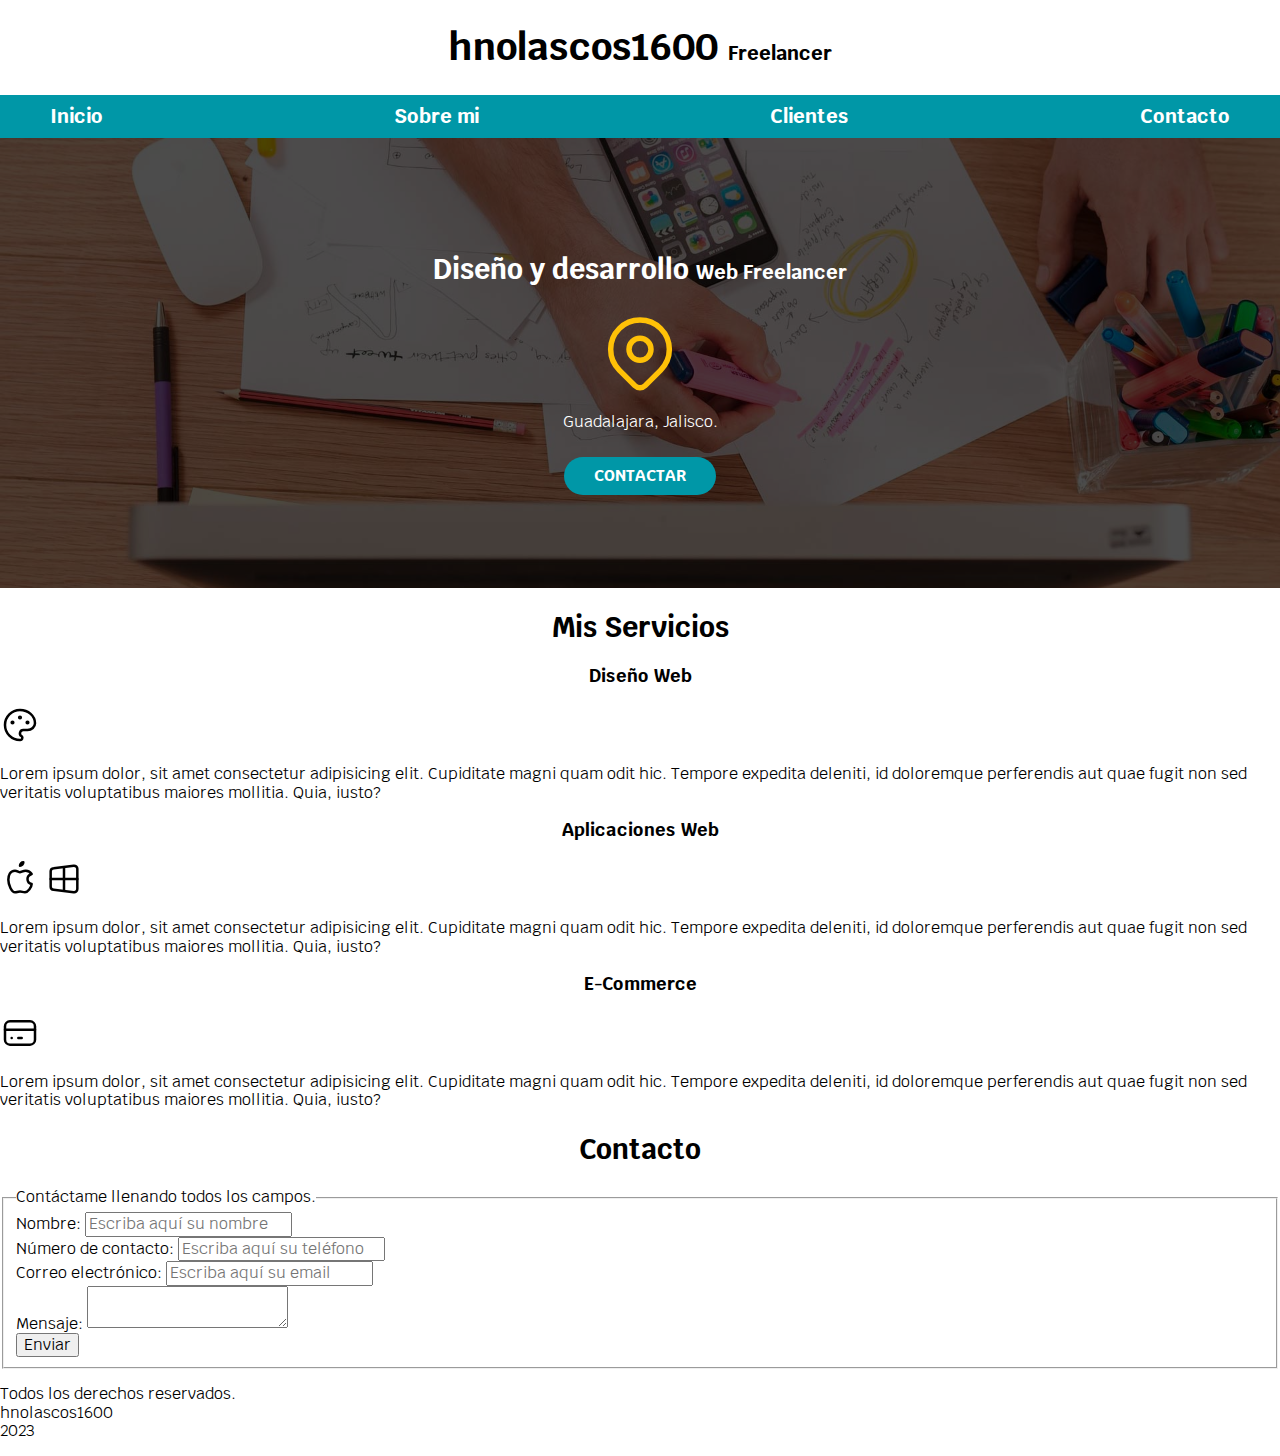
<file: Proyecto 01/index.html>
<!DOCTYPE html> <!-- DOCTYPE -->
<html lang="es"> <!-- LANG DE LA PAGINA -->
<head>
    <meta charset="UTF-8"> <!-- ENCODING ESPECIAL PARA CARACTERES ESPECIALES -->
    <meta http-equiv="X-UA-Compatible" content="IE=edge"> <!-- INF. INTERNA P/ EL NAVEGADOR -->
    <meta name="viewport" content="width=device-width, initial-scale=1.0"> <!-- INF. INTERNA P/ EL NAVEGADOR -->
    <title>Diseñador Freelancer.</title>
    <link rel="preload" href="css/normalize.css" as="style">
    <link rel="stylesheet" href="css/normalize.css">
    <link rel="preconnect" href="https://fonts.googleapis.com">
    <link rel="preconnect" href="https://fonts.gstatic.com" crossorigin>
    <link href="https://fonts.googleapis.com/css2?family=Krub:wght@400;700&display=swap" rel="stylesheet">
    <!-- CON UN <STYLE></STYLE> SE PONE CSS EN EL MISCO HTML FILE-->
    <link rel="preload" href="css/styles.css" as="style">
    <link rel="stylesheet" href="css/styles.css" type="text/css"> <!-- REL es que relación tiene el link con el doc HTML actual -->
</head>
<body>
    <header>
        <h1 class="titulo">hnolascos1600 <span>Freelancer</span></h1> <!-- EL SPAN SOLO AGREGA ETIKETA, EN REALIDAD NO MODIFICA ND A MENOS QUE USES EL CHINGADO CSS -->
    </header>
    <div class="nav-bg"> <!-- div no va dentro de nav nunca -->
    <nav class="navegacion-principal contenedor">
        <a href="#">Inicio</a>
        <a href="#">Sobre mi</a>
        <a href="#">Clientes</a>
        <a href="#">Contacto</a>
    </nav>
</div>

    

    <section class="hero">
        <div class="contenido-hero">
            <h2 class="titulo">Diseño y desarrollo <span>Web Freelancer</span> </h2>
            
                <svg xmlns="http://www.w3.org/2000/svg" class="icon icon-tabler icon-tabler-map-pin" width="88"
                    height="88" viewBox="0 0 24 24" stroke-width="1.5" stroke="#FFC107" fill="none" stroke-linecap="round"
                    stroke-linejoin="round">
                    <path stroke="none" d="M0 0h24v24H0z" fill="none"/>
                    <circle cx="12" cy="11" r="3" />
                    <path d="M17.657 16.657l-4.243 4.243a2 2 0 0 1 -2.827 0l-4.244 -4.243a8 8 0 1 1 11.314 0z" />
                </svg> 
            
            <p>Guadalajara, Jalisco.</p>
            <a class="btn" href="#">Contactar</a>
        </div> <!-- contenido-hero -->
    </section>
    

    <main>
        <h2>Mis Servicios</h2>

        <section>
            <h3>Diseño Web</h3>
            <svg xmlns="http://www.w3.org/2000/svg" class="icon icon-tabler icon-tabler-palette" width="40" height="40" viewBox="0 0 24 24" stroke-width="1.5" stroke="#000000" fill="none" stroke-linecap="round" stroke-linejoin="round">
                <path stroke="none" d="M0 0h24v24H0z" fill="none"/>
                <path d="M12 21a9 9 0 1 1 0 -18a9 8 0 0 1 9 8a4.5 4 0 0 1 -4.5 4h-2.5a2 2 0 0 0 -1 3.75a1.3 1.3 0 0 1 -1 2.25" />
                <circle cx="7.5" cy="10.5" r=".5" fill="currentColor" />
                <circle cx="12" cy="7.5" r=".5" fill="currentColor" />
                <circle cx="16.5" cy="10.5" r=".5" fill="currentColor" />
            </svg>
            <p>Lorem ipsum dolor, sit amet consectetur adipisicing elit.
            Cupiditate magni quam odit hic. Tempore expedita deleniti,
            id doloremque perferendis aut quae fugit non sed veritatis
            voluptatibus maiores mollitia. Quia, iusto?</p>
        </section>

        <section>
            <h3>Aplicaciones Web</h3>
            <svg xmlns="http://www.w3.org/2000/svg" class="icon icon-tabler icon-tabler-brand-apple" width="40" height="40" viewBox="0 0 24 24" stroke-width="1.5" stroke="#000000" fill="none" stroke-linecap="round" stroke-linejoin="round">
                <path stroke="none" d="M0 0h24v24H0z" fill="none"/>
                <path d="M9 7c-3 0 -4 3 -4 5.5c0 3 2 7.5 4 7.5c1.088 -.046 1.679 -.5 3 -.5c1.312 0 1.5 .5 3 .5s4 -3 4 -5c-.028 -.01 -2.472 -.403 -2.5 -3c-.019 -2.17 2.416 -2.954 2.5 -3c-1.023 -1.492 -2.951 -1.963 -3.5 -2c-1.433 -.111 -2.83 1 -3.5 1c-.68 0 -1.9 -1 -3 -1z" />
                <path d="M12 4a2 2 0 0 0 2 -2a2 2 0 0 0 -2 2" />
            </svg>
            <svg xmlns="http://www.w3.org/2000/svg" class="icon icon-tabler icon-tabler-brand-windows" width="40" height="40" viewBox="0 0 24 24" stroke-width="1.5" stroke="#000000" fill="none" stroke-linecap="round" stroke-linejoin="round">
                <path stroke="none" d="M0 0h24v24H0z" fill="none"/>
                <path d="M17.8 20l-12 -1.5c-1 -.1 -1.8 -.9 -1.8 -1.9v-9.2c0 -1 .8 -1.8 1.8 -1.9l12 -1.5c1.2 -.1 2.2 .8 2.2 1.9v12.1c0 1.2 -1.1 2.1 -2.2 1.9z" />
                <line x1="12" y1="5" x2="12" y2="19" />
                <line x1="4" y1="12" x2="20" y2="12" />
            </svg>
            <p>Lorem ipsum dolor, sit amet consectetur adipisicing elit.
            Cupiditate magni quam odit hic. Tempore expedita deleniti,
            id doloremque perferendis aut quae fugit non sed veritatis
            voluptatibus maiores mollitia. Quia, iusto?</p>
        </section>

        <section>
            <h3>E-Commerce</h3>
            <svg xmlns="http://www.w3.org/2000/svg" class="icon icon-tabler icon-tabler-credit-card" width="40" height="40" viewBox="0 0 24 24" stroke-width="1.5" stroke="#000000" fill="none" stroke-linecap="round" stroke-linejoin="round">
                <path stroke="none" d="M0 0h24v24H0z" fill="none"/>
                <rect x="3" y="5" width="18" height="14" rx="3" />
                <line x1="3" y1="10" x2="21" y2="10" />
                <line x1="7" y1="15" x2="7.01" y2="15" />
                <line x1="11" y1="15" x2="13" y2="15" />
            </svg>
            <p>Lorem ipsum dolor, sit amet consectetur adipisicing elit.
            Cupiditate magni quam odit hic. Tempore expedita deleniti,
            id doloremque perferendis aut quae fugit non sed veritatis
            voluptatibus maiores mollitia. Quia, iusto?</p>
        </section>
    </main>

    <section>
        <h2>Contacto</h2>
        <form><!-- FORM ES PARA ABRIR FORMULARIOS -->
            <fieldset>
                <legend>Contáctame llenando todos los campos. <!-- DESCRIBIR EL FORMULARIO --> </legend>
                <div>
                    <label>Nombre: </label>
                    <input type="text" name="Nombre" placeholder="Escriba aquí su nombre"  />
                </div>

                <div>
                    <label>Número de contacto: </label>
                    <input type="tel" name="Teléfono" placeholder="Escriba aquí su teléfono"  />
                </div>

                <div>
                    <label>Correo electrónico: </label>
                    <input type="email" name="Email" placeholder="Escriba aquí su email">
                </div>
                
                <div>
                    <label>Mensaje: </label>
                    <textarea name="Mensaje"></textarea>
                </div>
                
                <div>
                    <input type="submit" value="Enviar" name="btnEnviar"> <!-- SE PUEDE USAR INPUT O BTN INDISTINTAMENTE -->
              <!--  <button type="submit">Send</button>  -->
                </div>
                
            </fieldset> 
        </form>
    </section>

    <footer>
        <p>Todos los derechos reservados. <br>hnolascos1600<br>2023</p>
    </footer>
</body>
</html>
</file>
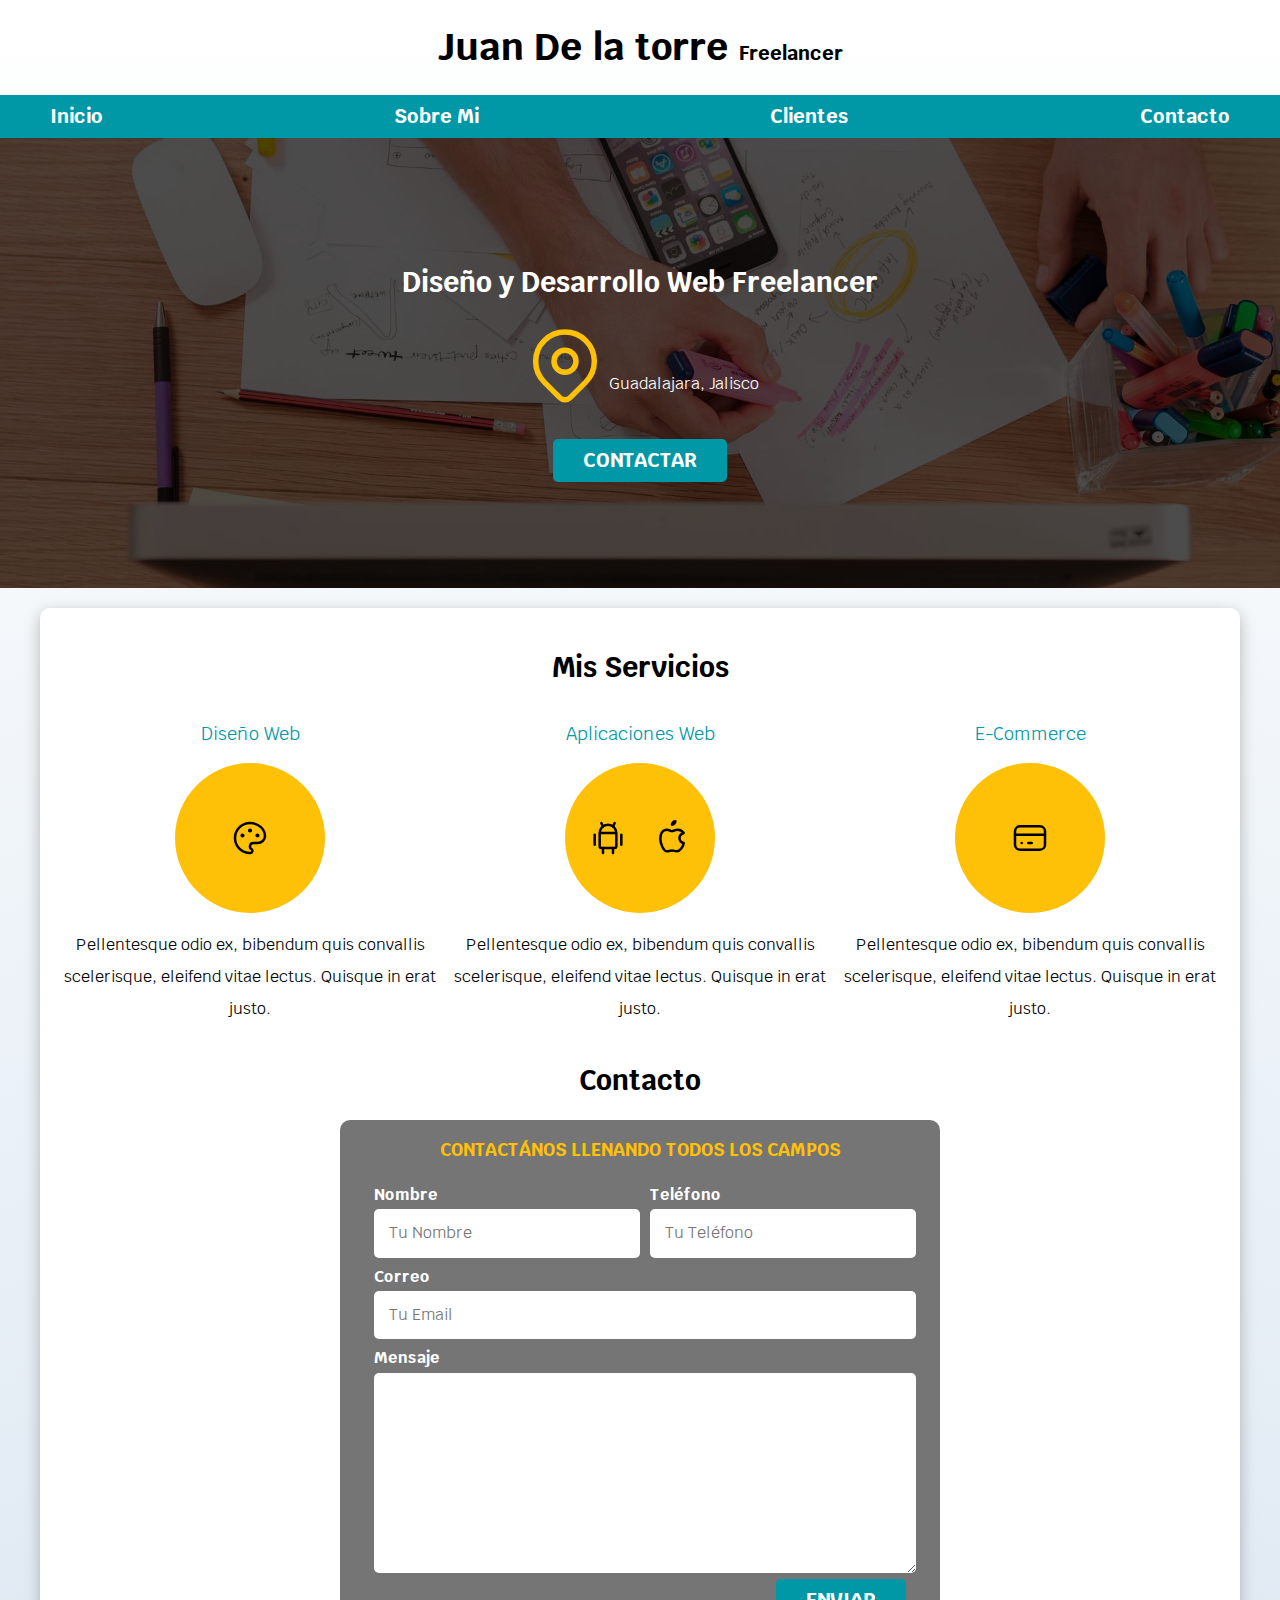
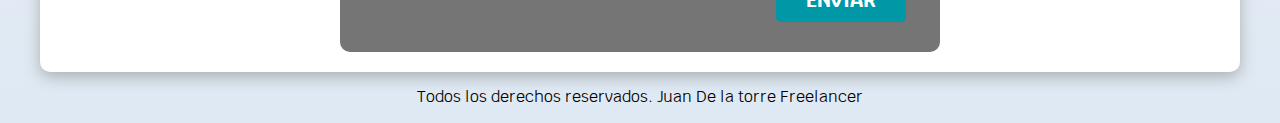
<file: Proyecto 01/freelancer_fin/index.html>
<!DOCTYPE html>
<html lang="en">
<head>
    <meta charset="UTF-8">
    <meta name="viewport" content="width=device-width, initial-scale=1.0">
    <title>Diseñador Freelancer</title>
    <link rel="preload" href="css/normalize.css" as="style">
    <link rel="stylesheet" href="css/normalize.css">
    <link href="https://fonts.googleapis.com/css2?family=Krub:wght@400;700&display=swap" rel="stylesheet">
    <link rel="preload" href="css/styles.css" as="style">
    <link href="css/styles.css" rel="stylesheet">
</head>
<body>
    <header>
        <h1 class="titulo">Juan De la torre <span>Freelancer</span></h1>
    </header>

    <div class="nav-bg">
        <nav class="navegacion-principal contenedor">
            <a href="#">Inicio</a>
            <a href="#">Sobre Mi</a>
            <a href="#">Clientes</a>
            <a href="#">Contacto</a>
        </nav>
    </div>
    
    <section class="hero">
        <div class="contenido-hero">
            <h2>Diseño y Desarrollo Web <span> Freelancer</span></h2> 
            <div class="ubicacion">
                <svg xmlns="http://www.w3.org/2000/svg" class="icon icon-tabler icon-tabler-map-pin" width="88" height="88" viewBox="0 0 24 24" stroke-width="1.5" stroke="#FFC107" fill="none" stroke-linecap="round" stroke-linejoin="round">
                    <path stroke="none" d="M0 0h24v24H0z"/>
                    <circle cx="12" cy="11" r="3" />
                    <path d="M17.657 16.657L13.414 20.9a1.998 1.998 0 0 1 -2.827 0l-4.244-4.243a8 8 0 1 1 11.314 0z" />
                </svg>
                <p>Guadalajara, Jalisco</p>
            </div>
            <a class="boton" href="#">Contactar</a>
        </div> <!-- .contenido-hero --> 
    </section>
    
    <main class="contenedor sombra">
        <h2>Mis Servicios</h2>

        <div class="servicios">
            <section class="servicio">
                <h3>Diseño Web</h3>
                <div class="iconos">
                    <svg xmlns="http://www.w3.org/2000/svg" class="icon icon-tabler icon-tabler-palette" width="40" height="40" viewBox="0 0 24 24" stroke-width="1.5" stroke="#000000" fill="none" stroke-linecap="round" stroke-linejoin="round">
                        <path stroke="none" d="M0 0h24v24H0z"/>
                        <path d="M12 21a9 9 0 1 1 0 -18a9 8 0 0 1 9 8a4.5 4 0 0 1 -4.5 4h-2.5a2 2 0 0 0 -1 3.75a1.3 1.3 0 0 1 -1 2.25" />
                        <circle cx="7.5" cy="10.5" r=".5" fill="currentColor" />
                        <circle cx="12" cy="7.5" r=".5" fill="currentColor" />
                        <circle cx="16.5" cy="10.5" r=".5" fill="currentColor" />
                    </svg>
                </div>
                <p> Pellentesque odio ex, bibendum quis convallis scelerisque, eleifend vitae lectus. Quisque in erat justo. </p>
            </section>
        
            <section class="servicio">
                <h3>Aplicaciones Web</h3>
                <div class="iconos">
                    <svg xmlns="http://www.w3.org/2000/svg" class="icon icon-tabler icon-tabler-brand-android" width="40" height="40" viewBox="0 0 24 24" stroke-width="1.5" stroke="#000000" fill="none" stroke-linecap="round" stroke-linejoin="round">
                        <path stroke="none" d="M0 0h24v24H0z"/>
                        <line x1="4" y1="10" x2="4" y2="16" />
                        <line x1="20" y1="10" x2="20" y2="16" />
                        <path d="M7 9h10v8a1 1 0 0 1 -1 1h-8a1 1 0 0 1 -1 -1v-8a5 5 0 0 1 10 0" />
                        <line x1="8" y1="3" x2="9" y2="5" />
                        <line x1="16" y1="3" x2="15" y2="5" />
                        <line x1="9" y1="18" x2="9" y2="21" />
                        <line x1="15" y1="18" x2="15" y2="21" />
                    </svg>

                    <svg xmlns="http://www.w3.org/2000/svg" class="icon icon-tabler icon-tabler-brand-apple" width="40" height="40" viewBox="0 0 24 24" stroke-width="1.5" stroke="#000000" fill="none" stroke-linecap="round" stroke-linejoin="round">
                        <path stroke="none" d="M0 0h24v24H0z"/>
                        <path d="M9 7c-3 0-4 3-4 5.5 0 3 2 7.5 4 7.5 1.088-.046 1.679-.5 3-.5 1.312 0 1.5.5 3 .5s4-3 4-5c-.028-.01-2.472-.403-2.5-3-.019-2.17 2.416-2.954 2.5-3-1.023-1.492-2.951-1.963-3.5-2-1.433-.111-2.83 1-3.5 1-.68 0-1.9-1-3-1z" />
                        <path d="M12 4a2 2 0 0 0 2 -2a2 2 0 0 0 -2 2" />
                    </svg>
                </div>
                <p> Pellentesque odio ex, bibendum quis convallis scelerisque, eleifend vitae lectus. Quisque in erat justo. </p>
            </section>

            <section class="servicio">
                <h3>E-Commerce</h3>
                <div class="iconos">
                    <svg xmlns="http://www.w3.org/2000/svg" class="icon icon-tabler icon-tabler-credit-card" width="40" height="40" viewBox="0 0 24 24" stroke-width="1.5" stroke="#000000" fill="none" stroke-linecap="round" stroke-linejoin="round">
                        <path stroke="none" d="M0 0h24v24H0z"/>
                        <rect x="3" y="5" width="18" height="14" rx="3" />
                        <line x1="3" y1="10" x2="21" y2="10" />
                        <line x1="7" y1="15" x2="7.01" y2="15" />
                        <line x1="11" y1="15" x2="13" y2="15" />
                    </svg>
                </div>
                <p> Pellentesque odio ex, bibendum quis convallis scelerisque, eleifend vitae lectus. Quisque in erat justo. </p>
            </section>
        </div> <!--.servicios-->
    
        <section>
            <h2>Contacto</h2>

            <form class="formulario">
                <fieldset>
                    <legend>Contactános llenando todos los campos</legend>

                    <div class="contenedor-campos">
                        <div class="campo">
                            <label>Nombre</label>
                            <input class="input-text" type="text" placeholder="Tu Nombre">
                        </div>

                        <div class="campo">
                            <label>Teléfono</label>
                            <input class="input-text" type="tel" placeholder="Tu Teléfono">
                        </div>

                        <div class="campo">
                            <label>Correo</label>
                            <input class="input-text" type="email" placeholder="Tu Email">
                        </div>
                
                        <div class="campo">
                            <label>Mensaje</label>
                            <textarea class="input-text"></textarea>
                        </div>
                    </div> <!-- .contenedor-campos -->

                    <div class="alinear-derecha flex">
                        <input class="boton w-sm-100" type="submit" value="Enviar">
                    </div>
                </fieldset>
            </form>
        </section>

    </main>
    
    <footer class="footer">
        <p>Todos los derechos reservados. Juan De la torre Freelancer</p>
    </footer>



</body>
</html>
</file>
<file: Proyecto 01/css/styles.css>
:root { /*pseudo-selectores*/ /*root son vars en css, tmb llamadas custom properties*/
    --blanco: #FFFFFF;
    --oscuro: #212121;
    --primario: rgb(255,193,7);
    --secundario: #0097A7;
    --gris: #757575;

    --fuente-principal: 3.8rem;
} 


html {
    font-size: 62.5%;
    box-sizing: border-box;
}
*, *:before, *:after {
    box-sizing: inherit; /* hack para css box model */
  }

body{
    font-size: 16px;
    font-family: 'Krub', sans-serif;
}

h1 {
    font-size: 3.8rem;
}

h2 {
    font-size: 2.8rem;
}

h3 {
    font-size: 1.8rem;
}

h1, h2, h3 {
    text-align: center;
}


.titulo span {
    font-size: 2rem; /* 1rem = 10px si se pone el código de arriba de html y body */
}

.contenedor{
    max-width: 120rem;
    /* margin-top: 0px ; /*en que posic un elementos */
    /* margin-right: auto;
    /* margin-bottom: 0px;
    /* margin-left: auto;
------- /* para centrar tanto m.right y m.left deben estar en auto

    /* margin: 0 auto 0 auto;
------- /* en vez de usar m-t, m-r, m-b , m-l se puede usar solo margin */
    margin: 0 auto;
}

/* Para comentar automatico: Ctrl (hold) + K (Press) + C (Press) */

.btn{
    background-color: var(--secundario);
    color: var(--blanco);
    /*padding: 1rem 3rem 1rem 3rem;*/
    padding: 1rem 3rem;
    margin-top: 1rem;
    text-decoration: none;
    text-transform: uppercase;
    font-weight: bold; /* bold = 700 */ /* 400 - 700 */
    border-radius: 2rem;
    width: 90%;
    text-align: center;
}

@media (min-width: 480px) {
    .btn{
        width: auto;
    }
    
}

.nav-bg{
    background-color: var(--secundario);
}

.navegacion-principal{
    display: flex; /* flex habilita la flexbox */
    flex-direction: column;
}

@media (min-width: 480px){
    .navegacion-principal{
        flex-direction: row;
        justify-content: space-between; /* centra horizontalmente */
        /*align-items: center; /* centra verticalmente */
    }
}
/* padding -> engordar, desde donde termina el elemento hacia adentro q. separación
/* margin -> del limite del elemento mas cercano hacia afuera q. separación */

.navegacion-principal a {
    display: block;
    text-align: center;
    color: var(--blanco);
    text-decoration: none;
    font-size: 2rem;
    font-weight: 700;
    padding: 1rem;
}

/* 
    SIEMPRE AL ELEM. PADRE DE LO QUE SE VA A ALINEAR
    FLEXBOX -> modelo unidim. para crear layouts
               solo colocar y distribuir elem. en una sola direcc. (row (izq o der) o column (up o down))
               row es aplicado por default al definir display: flex
               los otros valores son row-reverse, column y column-reverse

               row o row-reverse o nada -> elem hijos de izq a der.
               column o column-reverse -> elem hijos de arriba a abajo

               p. alinear elementos en diseños. no añade efectos ni de animac. ni de textos.
               solo para layouts
    GRID -> 

*/

.navegacion-principal a:hover {
    background-color: var(--primario);
    color: var(--oscuro);
}

/* 
 - - E V E N T O S - - 
:hover -> cuando el mouse esta encima del elemento
:link -> cuando el elemento es un enlace no visitado
:active -> cuando se hace click en el elemento
:focus -> cuando el elemento tiene el foco (cuando se hace click en el elemento)
:target -> cuando el elemento es el objetivo de un enlace
:enabled -> cuando el elemento esta habilitado
:disabled -> cuando el elemento esta deshabilitado
:checked -> cuando el elemento esta seleccionado
... -> https://developer.mozilla.org/es/docs/Web/CSS/Pseudo-classes
*/

/* prefix para querys -> mq Ctrl + Shift + 'P' y escribir snippets para CRUD de snipets*/
/* tamaños de pantallas -> https://screensiz.es/phone */
/* por lo regular 480px es para cels,  768px para tablets, 1024px/1140px para laptops, 1200px/1400px para desktops */
/* también sepuede agregar un breakpoint para pantallas grandes */
/* de igual forma se puede usar orientation para ver si es portrait o landscape  y modificarlo */

.hero{ 
    background-image: url(../img/hero.jpg);
    background-repeat: no-repeat;
    background-size: cover;
    height: 450px;
    /*padding: 20px;*/
    position: relative;
}

.contenido-hero{
    position: absolute;
    /*background-color: rgba( 0, 0, 0, 0.7); /* anterior */
    background-color: rgb(0 0 0 /70%); /* actual */
    /*bottom: 0;
    left: 0;
    top: 0;
    right: 0;*/
    width: 100%;
    height: 100%;

    display: flex;
    flex-direction: column;
    align-items: center;
    justify-content: center;
}

.contenido-hero h2, .contenido-hero p{
    color: var(--blanco);
}
</file>
<file: Proyecto 01/freelancer_fin/css/styles.css>
:root {
    --blanco: #ffffff;
    --oscuro: #212121;
    --primario: #FFC107;
    --secundario: #0097A7;
    --gris: #757575;
    --grisClaro: #DFE9F3;
}
/*  Globales **/
html {
    font-size: 62.5%;
    box-sizing: border-box; /* Hack para Box Model **/
    scroll-snap-type: y mandatory;
}
/** Scroll Snap**/
.servicios,
.navegacion-principal,
.formulario {
    scroll-snap-align: center;
    scroll-snap-stop: always;
}

*, *:before, *:after {
    box-sizing: inherit;
}
body {
    font-size: 16px; /* 1rem = 10px */
    font-family: 'Krub', sans-serif;
    background-image: linear-gradient(to top, var(--grisClaro) 0%, var(--blanco) 100% );
}
.contenedor {
    max-width: 120rem;
    margin: 0 auto;
}
.boton {
    background-color: var(--secundario);
    color: var(--blanco);
    padding: 1rem 3rem;
    margin-top: 3rem;
    font-size: 2rem;
    text-decoration: none;
    text-transform: uppercase;
    font-weight: bold;
    border-radius: .5rem;
    width: 90%;
    text-align: center;
    border: none;
}
@media (min-width: 768px) {
    .boton {
        width: auto;
    }
}
.boton:hover {
    cursor: pointer;
}

.sombra {
    box-shadow: 0px 5px 15px 0px rgba(112,112,112,0.48);
    background-color: var(--blanco);
    padding: 2rem;
    border-radius: 1rem;
}

/* Tipografia */
h1 {
    font-size: 3.8rem;
}
h2 {
    font-size: 2.8rem;
}
h3 {
    font-size: 1.8rem;
}
h1,h2,h3 {
    text-align: center;
}


/* Titulos */
.titulo span {
    font-size: 2rem;
}

/** Utilidades **/
.w-sm-100 {
    width: 100%;
}
@media (min-width: 768px) {
    .w-sm-100 {
        width: auto;
    }
}
.flex {
    display: flex;
}
.alinear-derecha {
    justify-content: flex-end;
}

/* Navegacion Principal */
.nav-bg {
    background-color: var(--secundario);
}
.navegacion-principal {
    display: flex;
    flex-direction: column;
}
@media (min-width: 768px) {
    .navegacion-principal {
        flex-direction: row;
        justify-content: space-between;
    }
}

.navegacion-principal a {
    display: block;
    text-align: center;
    color: var(--blanco);
    text-decoration: none;
    font-size: 2rem;
    font-weight: 700;
    padding: 1rem;
}
.navegacion-principal a:hover {
    background-color: var(--primario);
    color: var(--oscuro);
}

/* Hero */
.hero {
    background-image: url(../img/hero.jpg);
    background-repeat: no-repeat;
    background-size: cover;
    height: 450px;
    position: relative;
    margin-bottom: 2rem;
}
.contenido-hero {
    position: absolute;
    background-color: rgba( 0,0,0, .7 ); /** Anterior **/
    background-color: rgb( 0 0 0 / 70% );
    width: 100%;
    height: 100%;

    display: flex;
    flex-direction: column;
    align-items: center;
    justify-content: center;

}
.contenido-hero h2, 
.contenido-hero p {
    color: var(--blanco);
}
.contenido-hero .ubicacion {
    display: flex;
    align-items: flex-end;
}



/** Servicios **/
@media (min-width: 768px) {
    .servicios {
        display: grid;
        grid-template-columns: repeat(3, 1fr);
        column-gap: 1rem;
    }
}

.servicio {
    display: flex;
    flex-direction: column;
    align-items: center;
}
.servicio h3 {
    color: var(--secundario);
    font-weight: normal;
}
.servicio p {
    line-height: 2;
    text-align: center;
}
.servicio .iconos {
    height: 15rem;
    width: 15rem;
    background-color: var(--primario);
    border-radius: 50%;
    display: flex;
    justify-content: space-evenly;
    align-items: center;
}

/** Contacto **/
.formulario {
    background-color: var(--gris);
    width: min( 60rem, 100% ); /** Utilizar el valor más pequeño **/
    margin: 0 auto;
    padding: 2rem;
    border-radius: 1rem;
}

.formulario fieldset {
    border: none;
}
.formulario legend {
    text-align: center;
    font-size: 1.8rem;
    text-transform: uppercase;
    font-weight: 700;
    margin-bottom: 2rem;
    color: var(--primario);
}

@media (min-width: 768px) {
    .contenedor-campos {
        display: grid;
        grid-template-columns: 50% 50%;
        grid-template-rows: auto auto 20rem ;
        column-gap: 1rem;
    }

    .campo:nth-child(3),
    .campo:nth-child(4) {
        grid-column: 1 / 3;
    }
}
.campo {
    margin-bottom: 1rem;
}
.campo label {
    color: var(--blanco);
    font-weight: bold;
    margin-bottom: .5rem;
    display: block;
}
.campo textarea {
    height: 20rem;
}

.input-text {
    width: 100%;
    border: none;
    padding: 1.5rem;
    border-radius: .5rem;
}

/** Footer **/
.footer {
    text-align: center;
}
</file>
